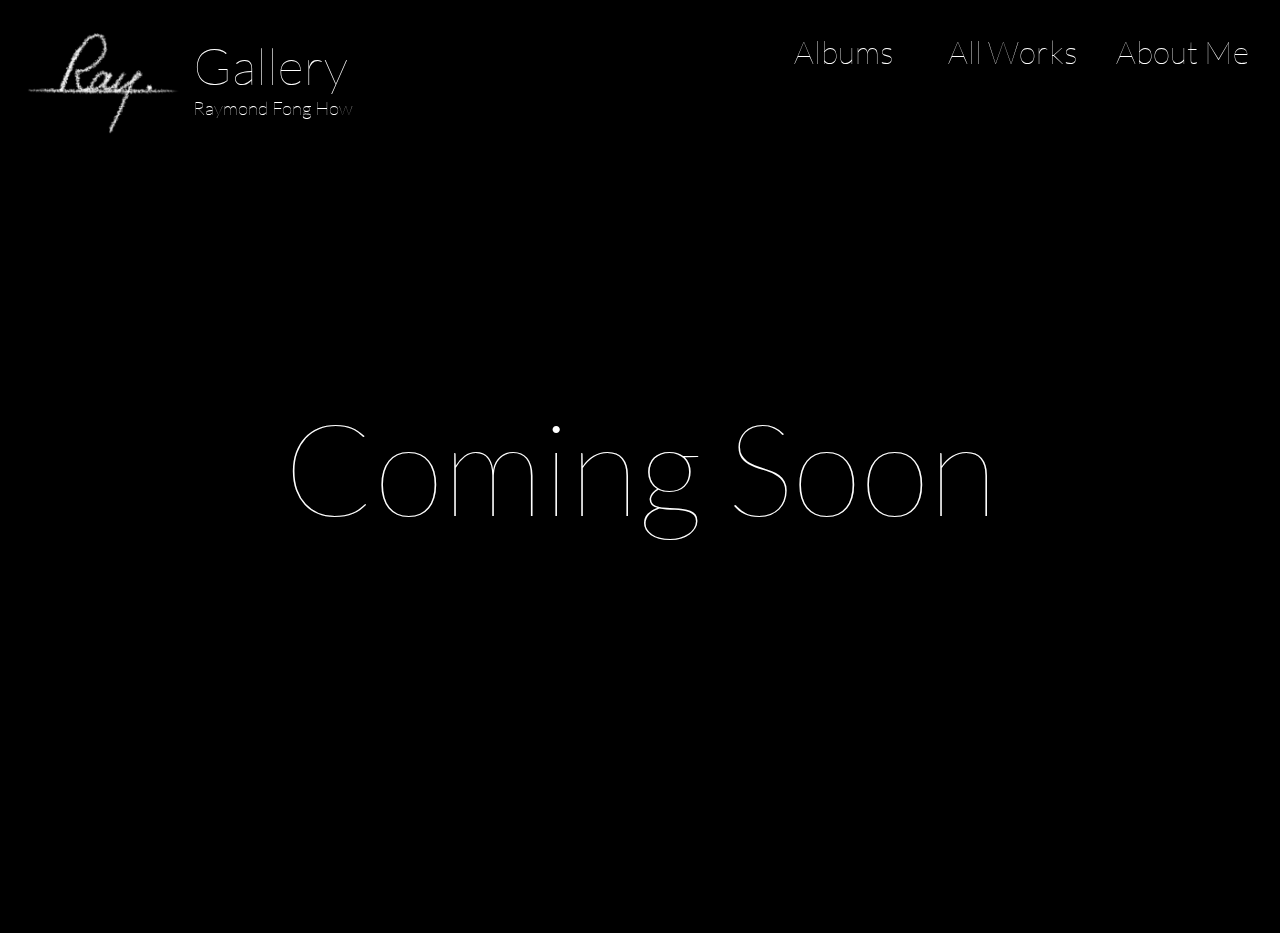
<file: about_me.html>
<!DOCTYPE html>
<html lang="en">
    <head>
        <meta charset="utf-8">
        <meta name="viewport" content="width=device-width, initial-scale=1">
        <title>Gallery - Raymond Fong How</title>

        <!-- <script type="text/javascript" src="assets/js/fading_nav_bar.js"></script> -->

        <!--
            use: <link rel="stylesheet" href="assets/css">
        -->
        <link rel="stylesheet" href="assets/css/style-general.css">
        <link rel="stylesheet" href="assets/css/style-fonts.css">
        <link rel="stylesheet" href="assets/css/style-nav.css">
        <link rel="stylesheet" href="assets/css/style-intro.css">
        <link rel="stylesheet" href="assets/css/style-coming_soon.css">
    </head>
    <body>
        <header>
            <nav class="navbar">
                <a class="brand" href="index.html">
                    <div class="brand_box">
                        <img src="assets/images/common/logo-white.png" alt="LOGO">
                        <div>
                            <p class="title">Gallery</p>
                            <p class="tagline">Raymond Fong How</p>
                        </div>
                    </div>
                </a>
                <a class="nav_opt" href="albums.html">
                    <p>Albums</p>
                </a>
                <a class="nav_opt" href="all_works.html">
                    <p>All Works</p>
                </a>
                <a class="nav_opt" href="about_me.html">
                    <p>About Me</p>
                </a>
            </nav>
        </header>
        <script>
            console.log("hi");
            const navEl = document.querySelector('.navbar');
            console.log(navEl);
            window.addEventListener('scroll', () => {
                if (window. scrollY >= 500) {
                    navEl.classList.add("navbar-scrolled")
                } else if (window. scrollY < 500) {
                    navEl.classList.remove("navbar-scrolled")
                }
            })
        </script>
        <main>
            <section class="coming_soon">
                <p>Coming Soon</p>
            </section>
        </main>
    </body>
</html>
</file>
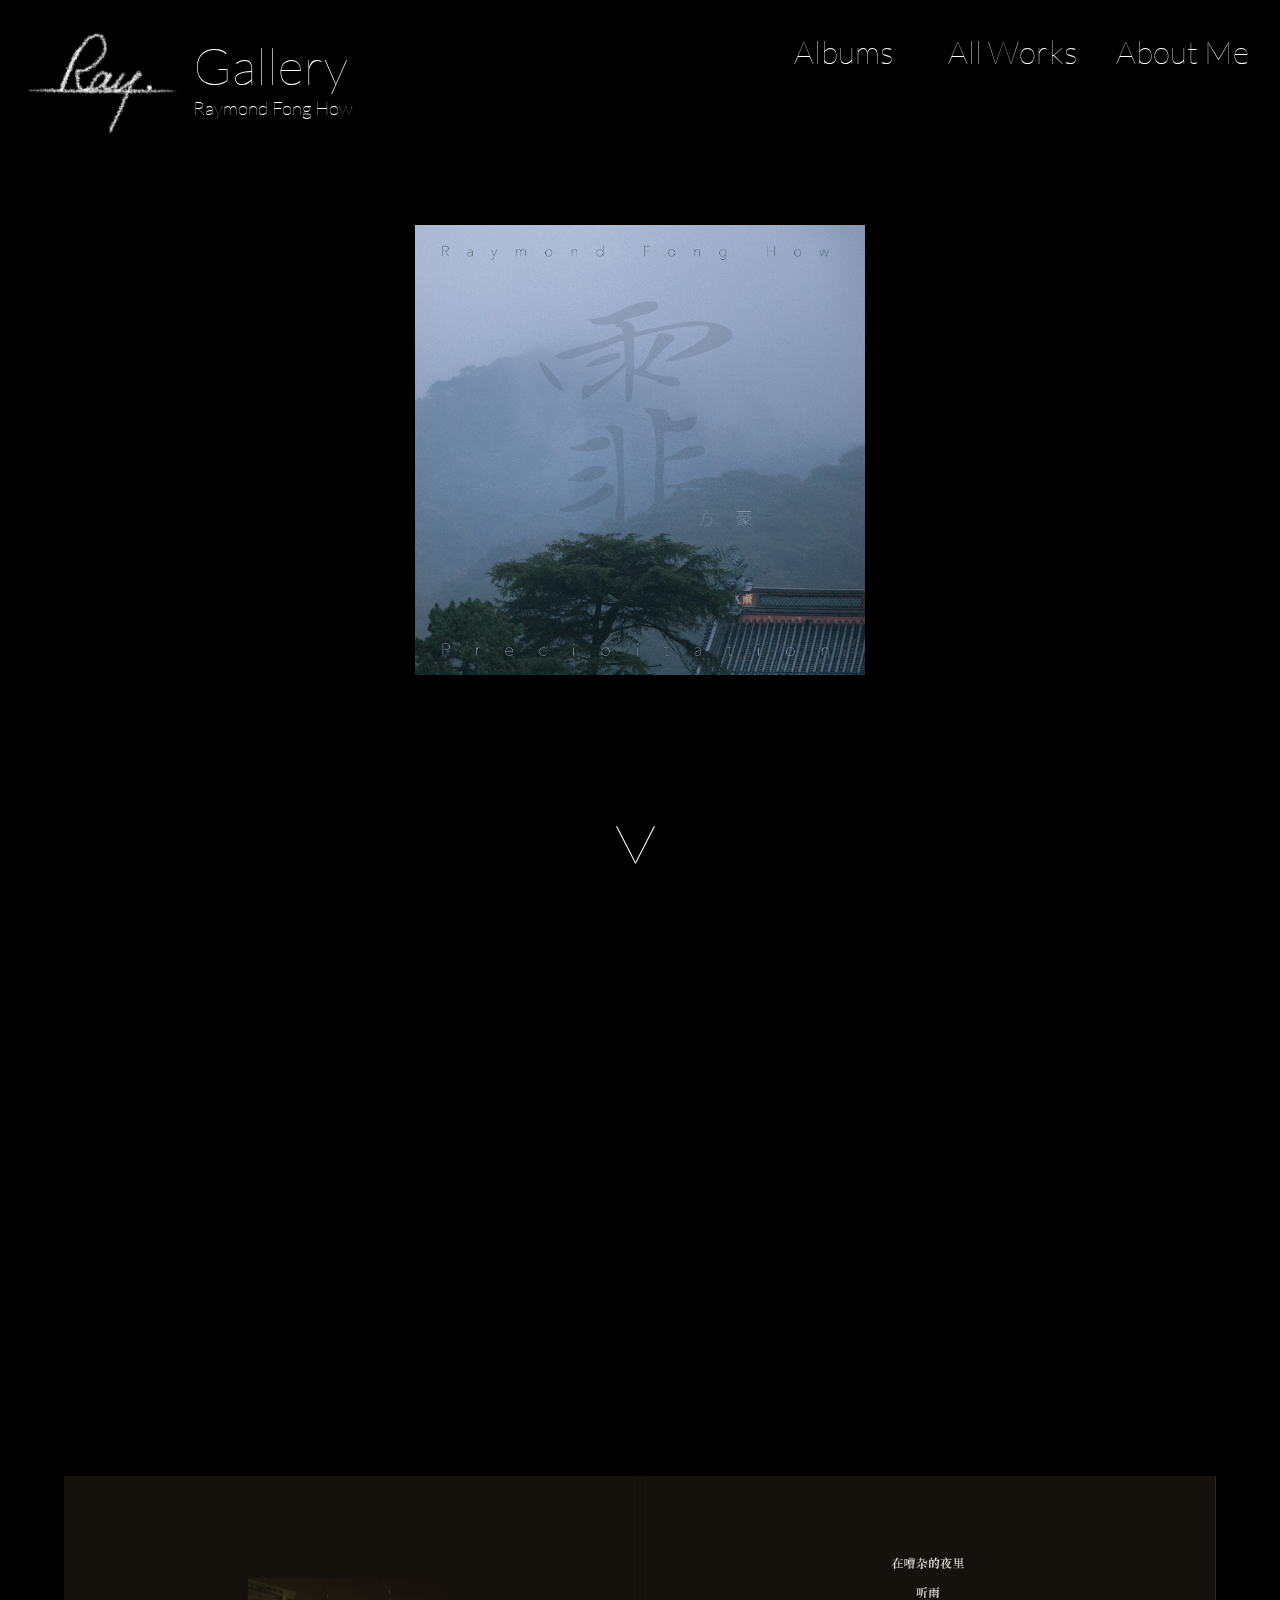
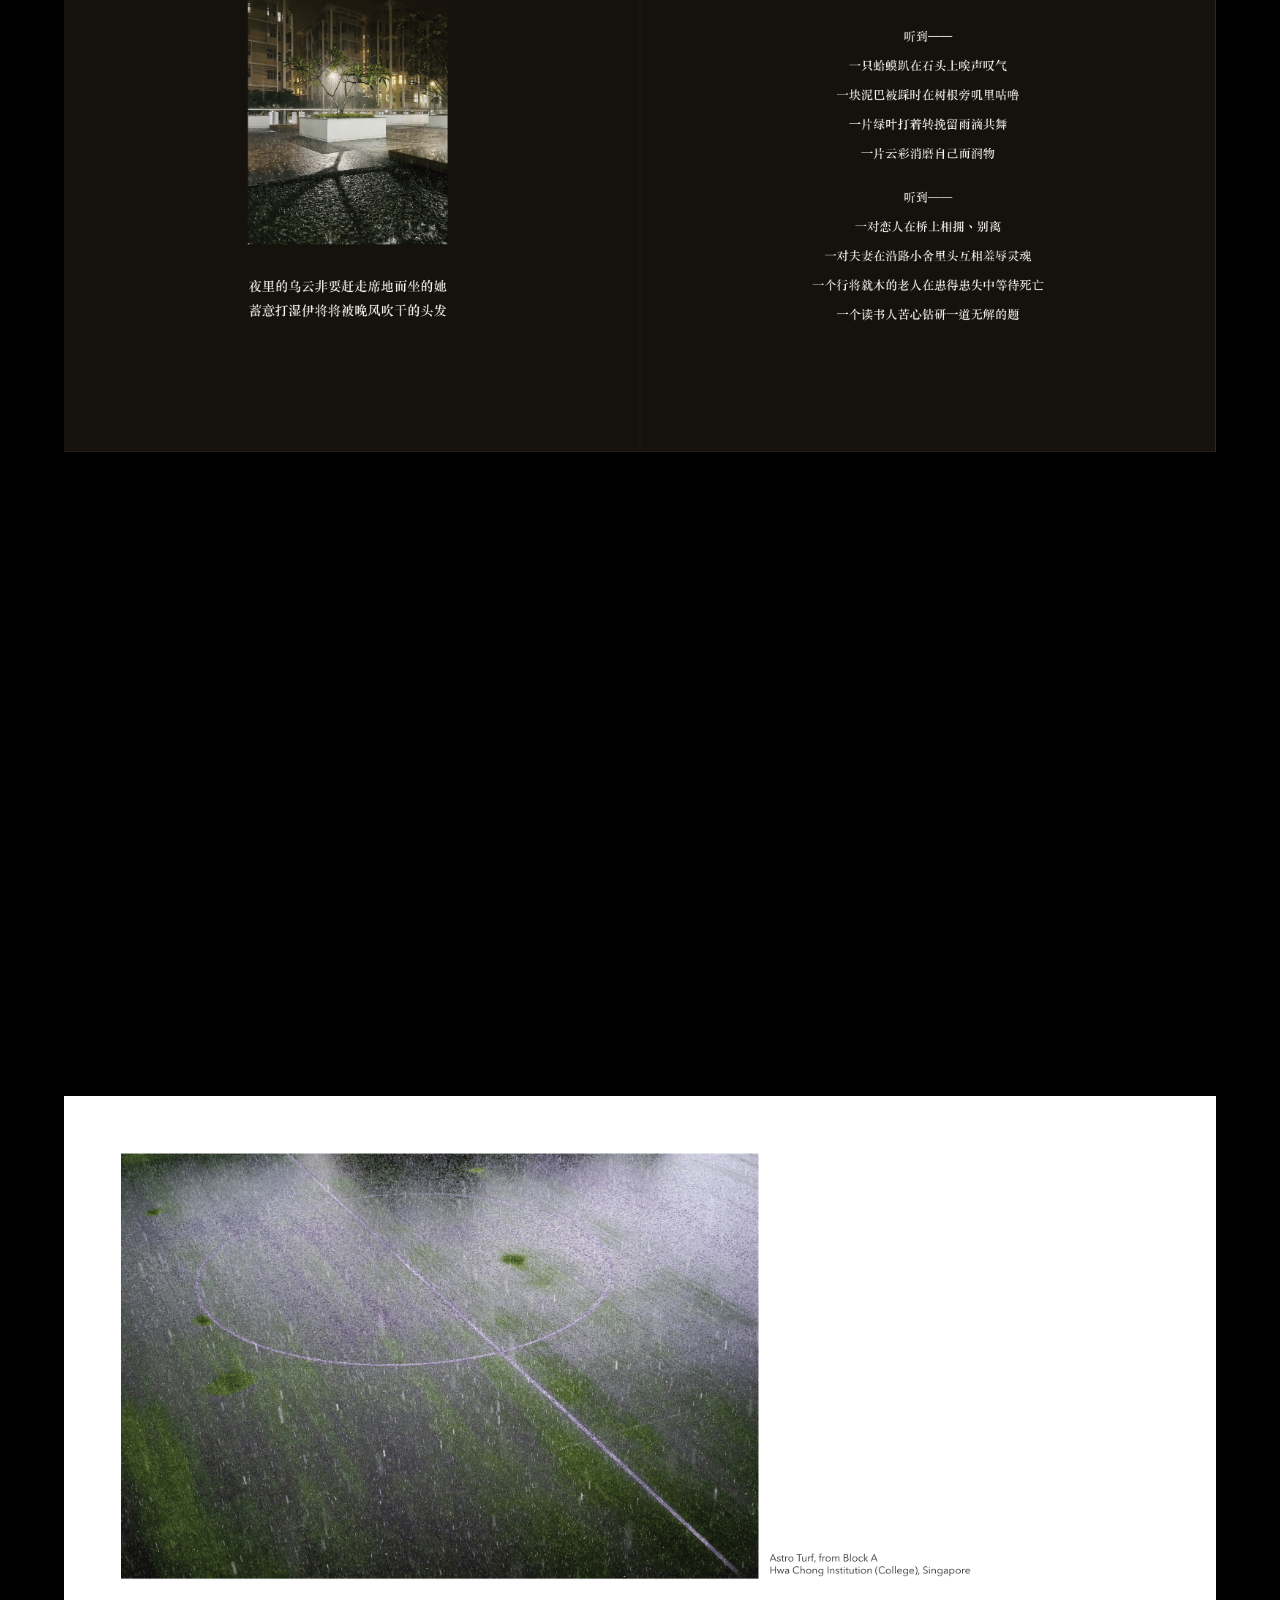
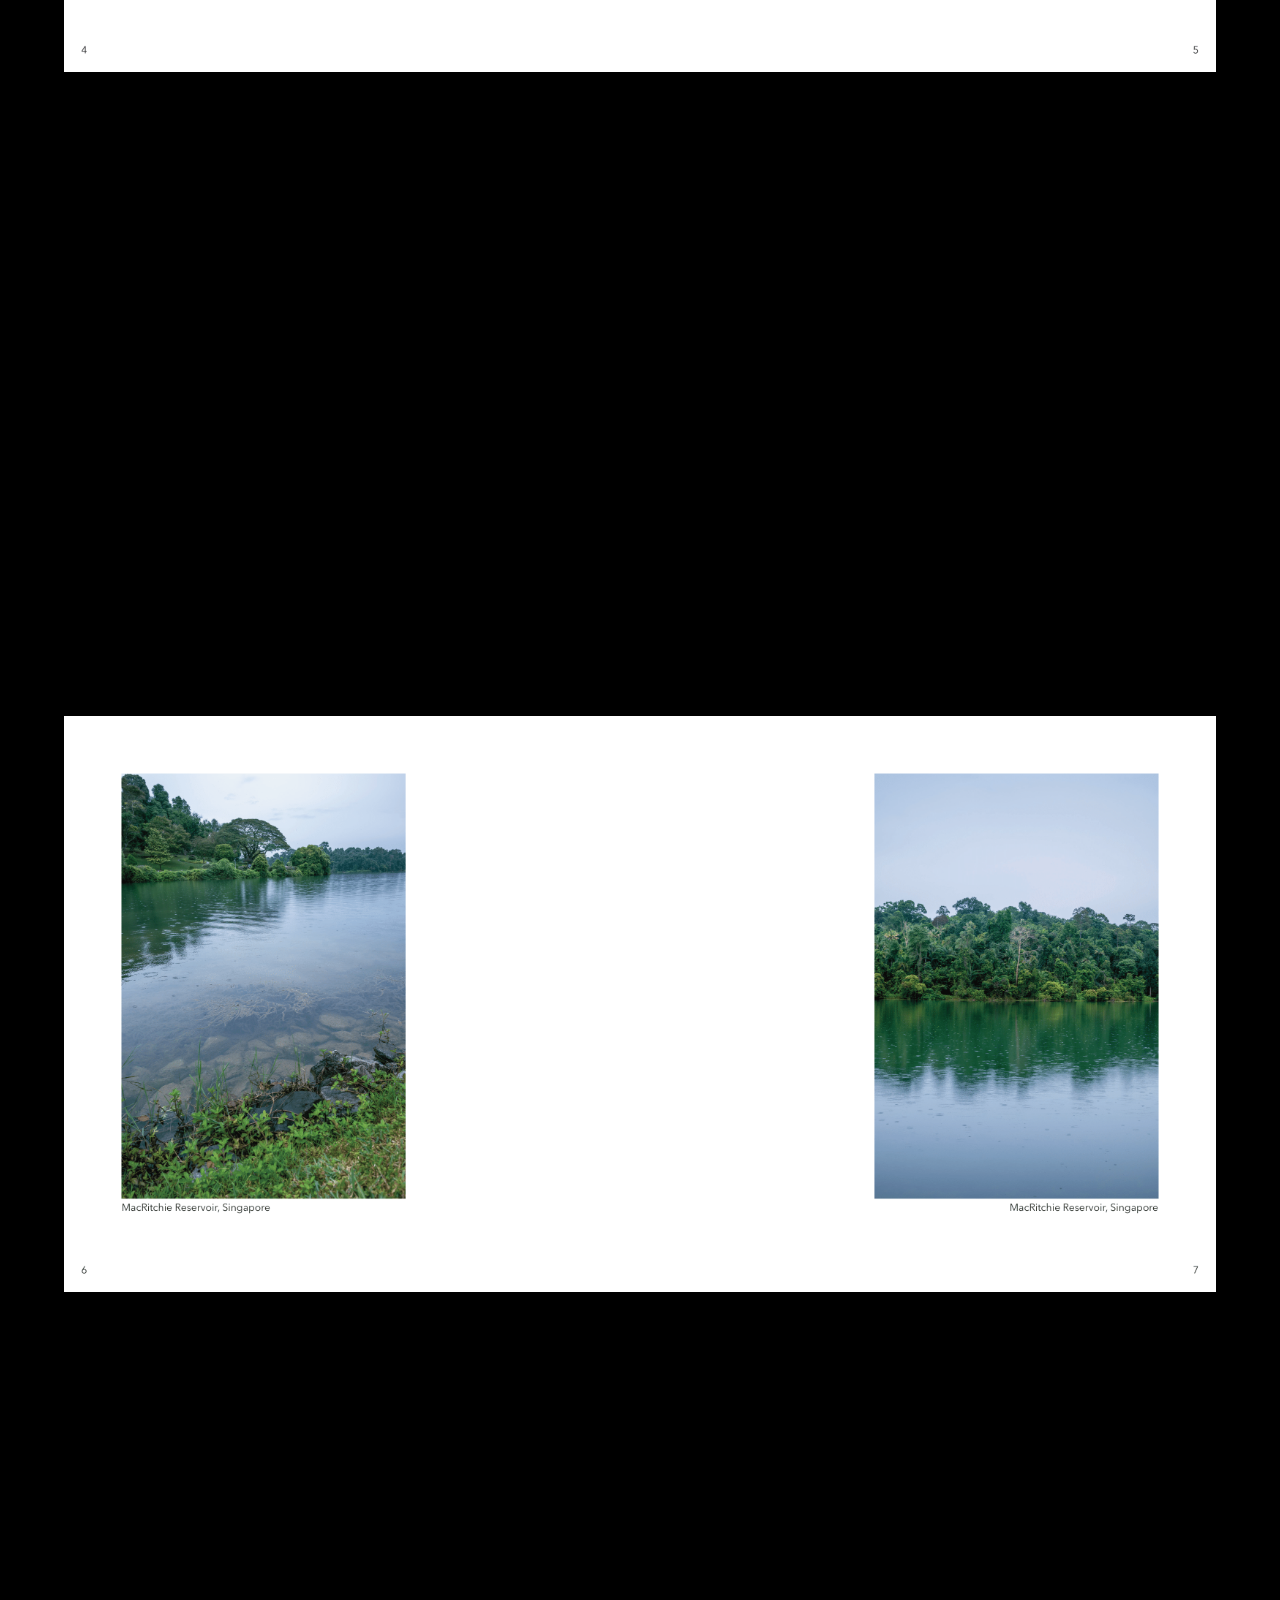
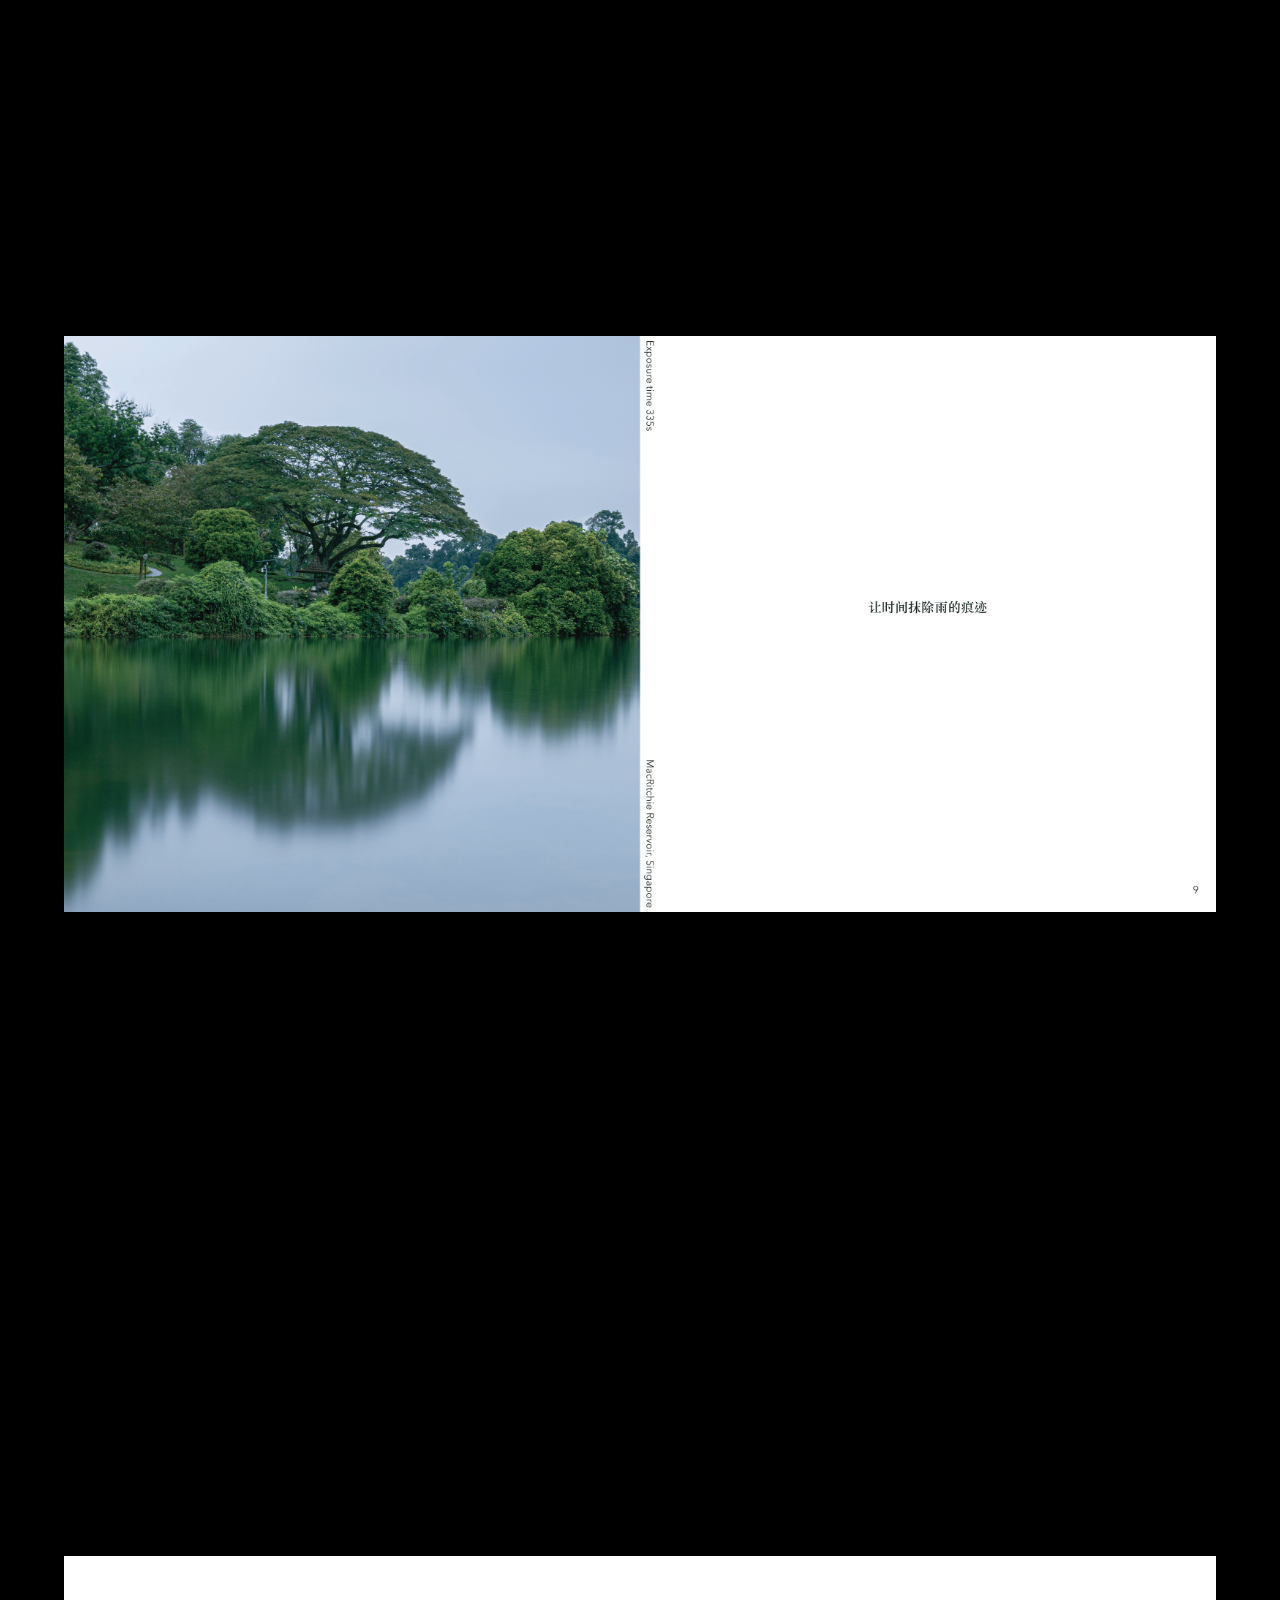
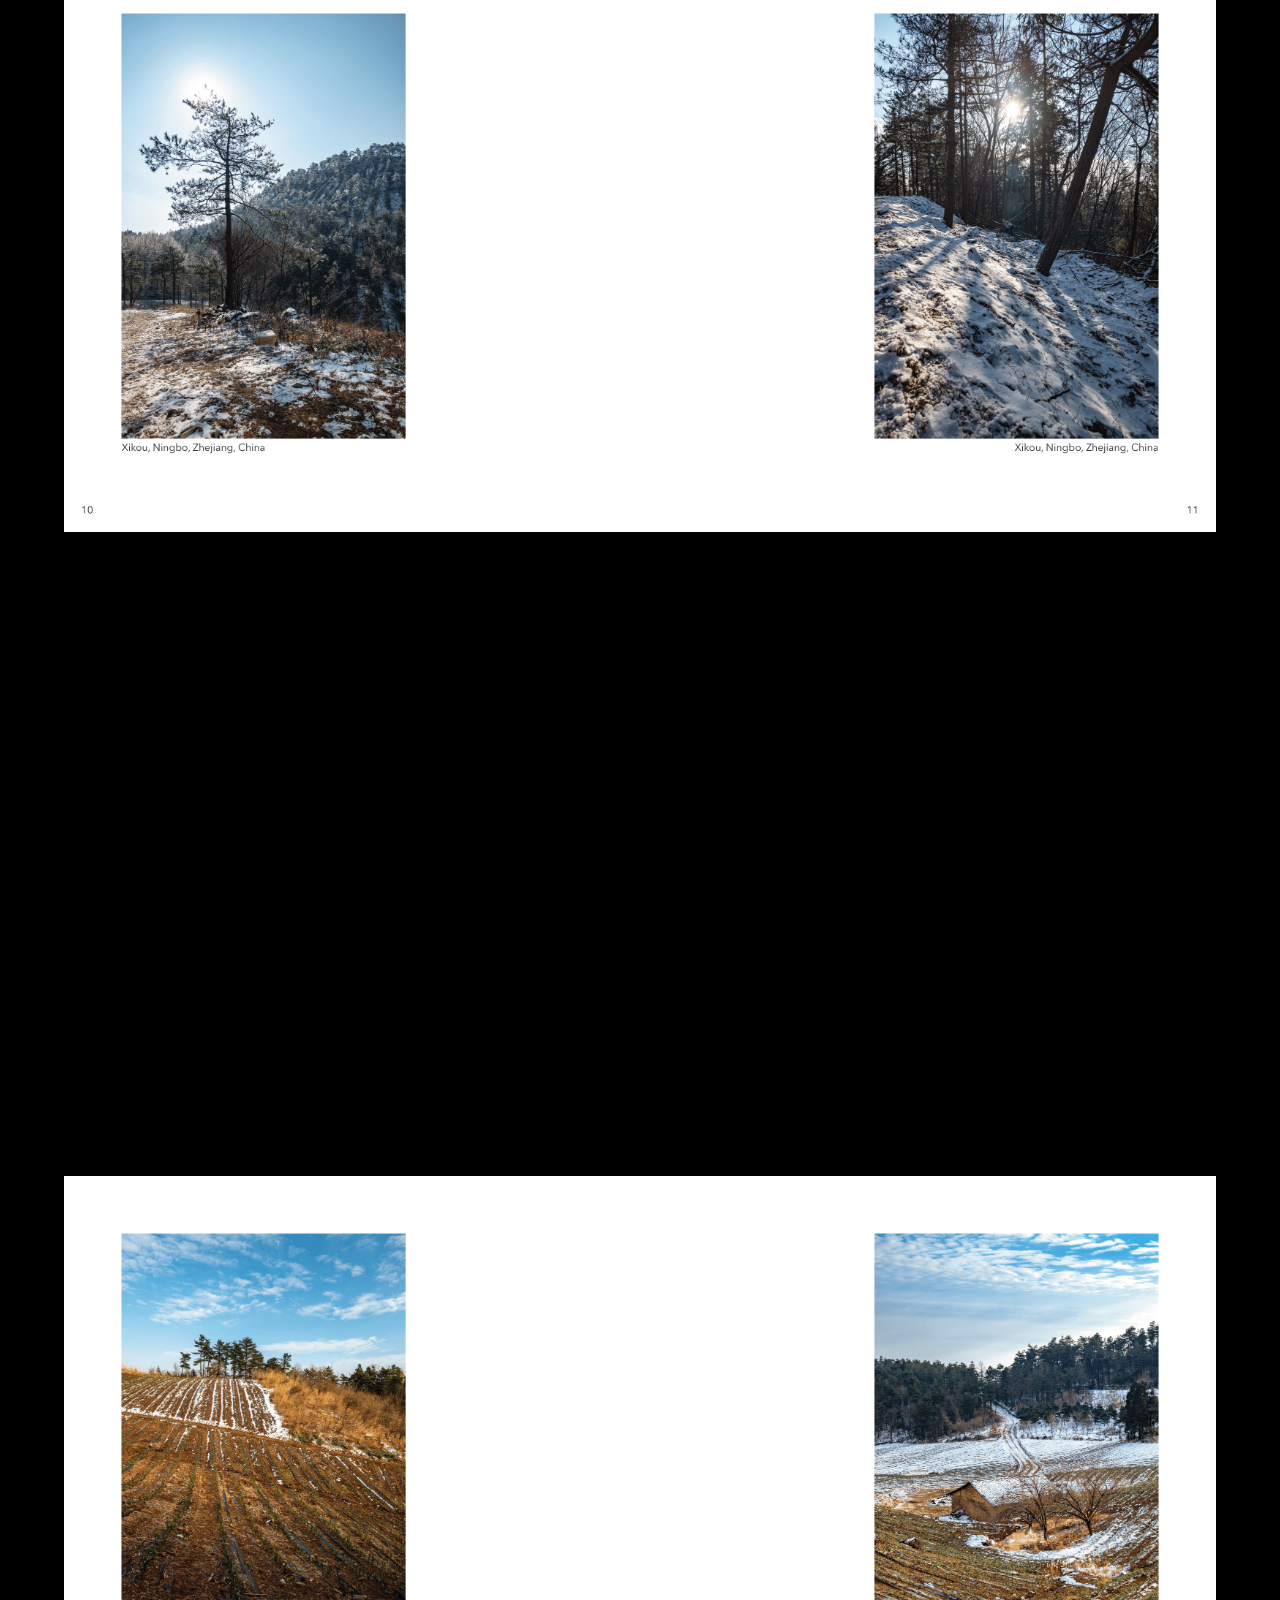
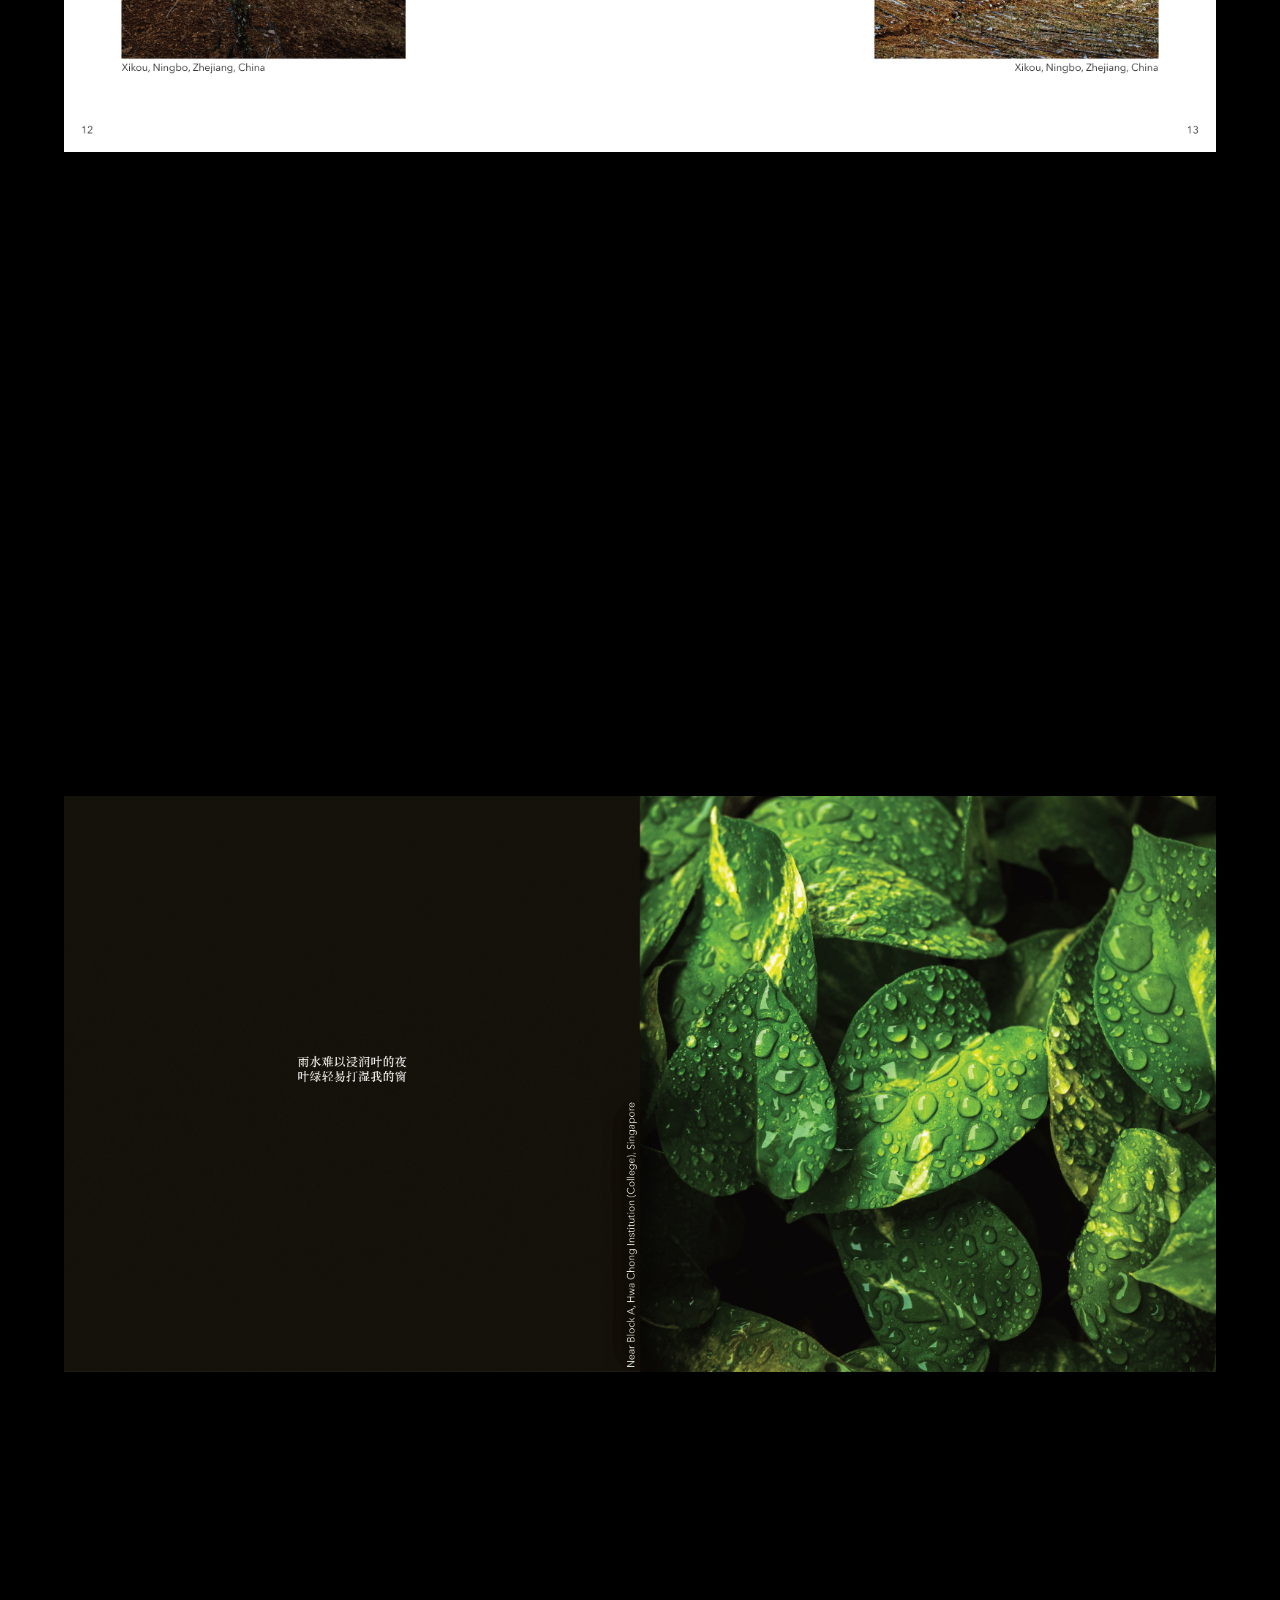
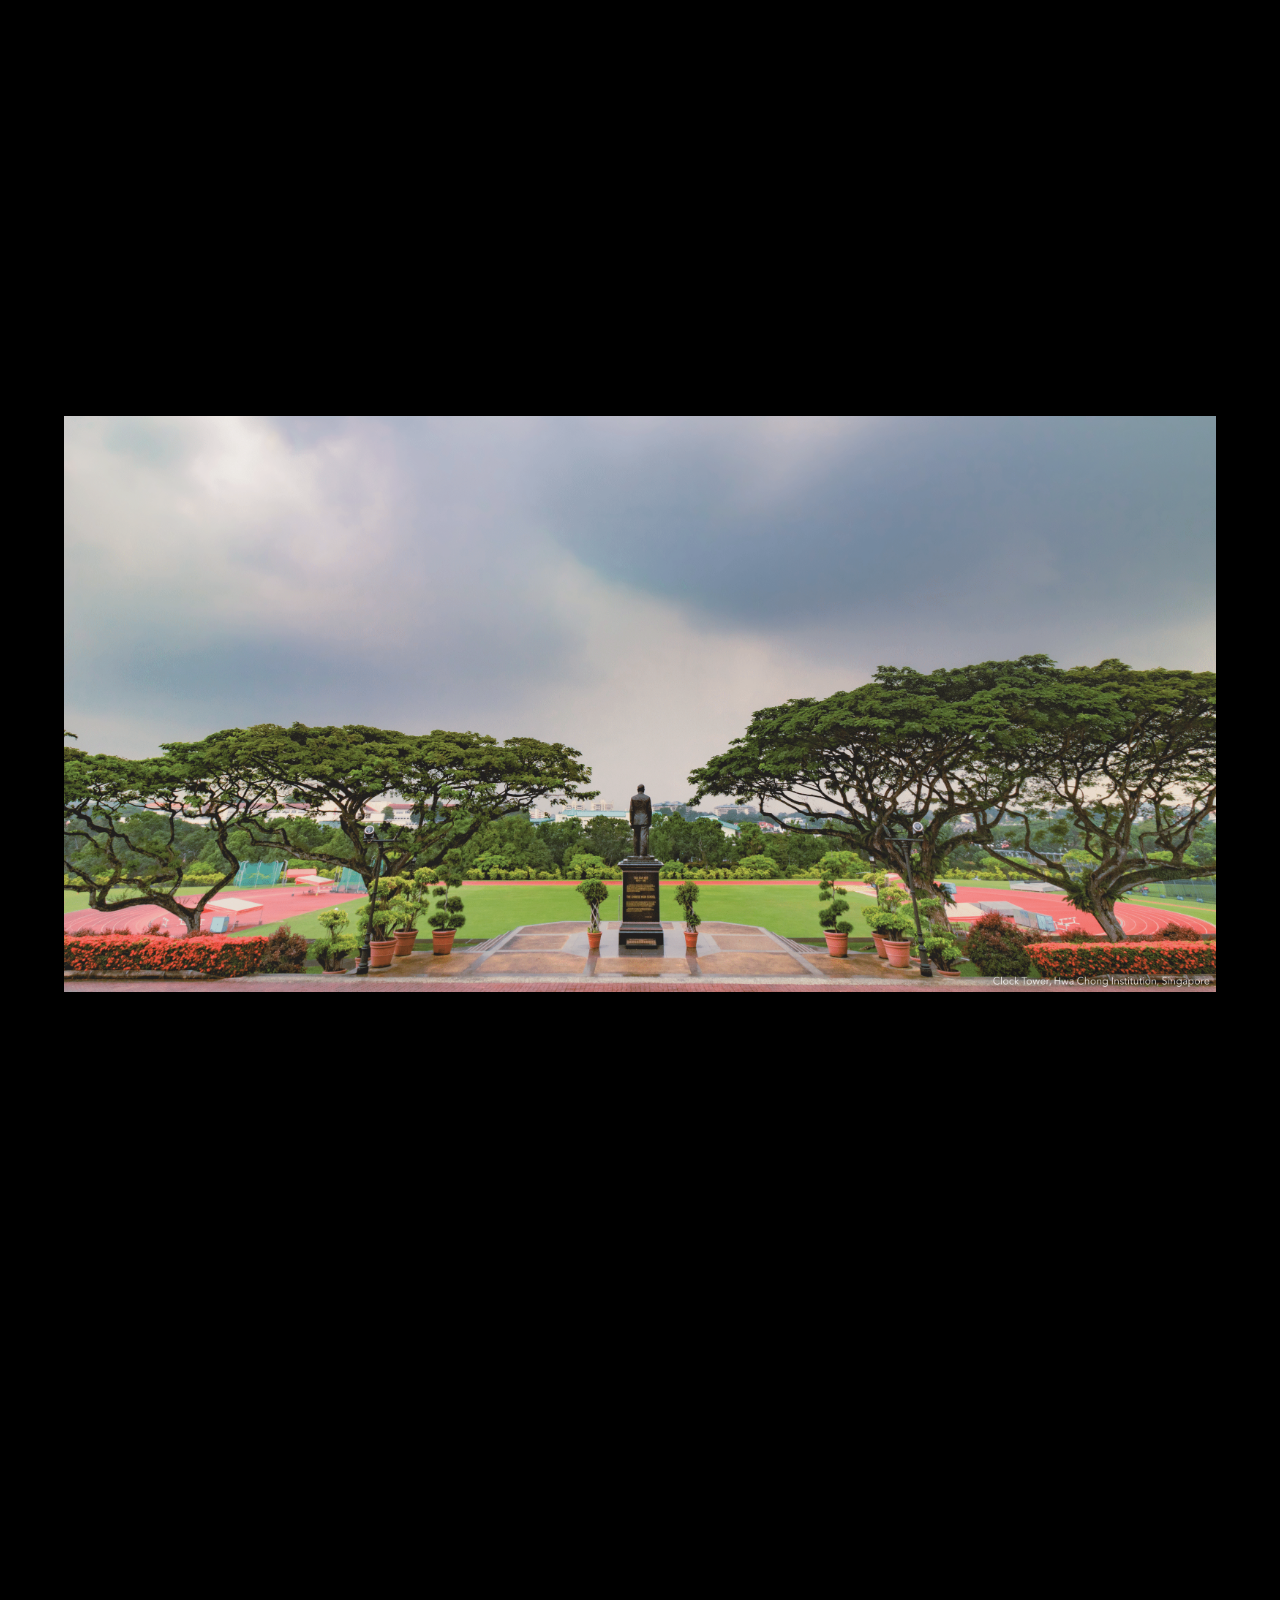
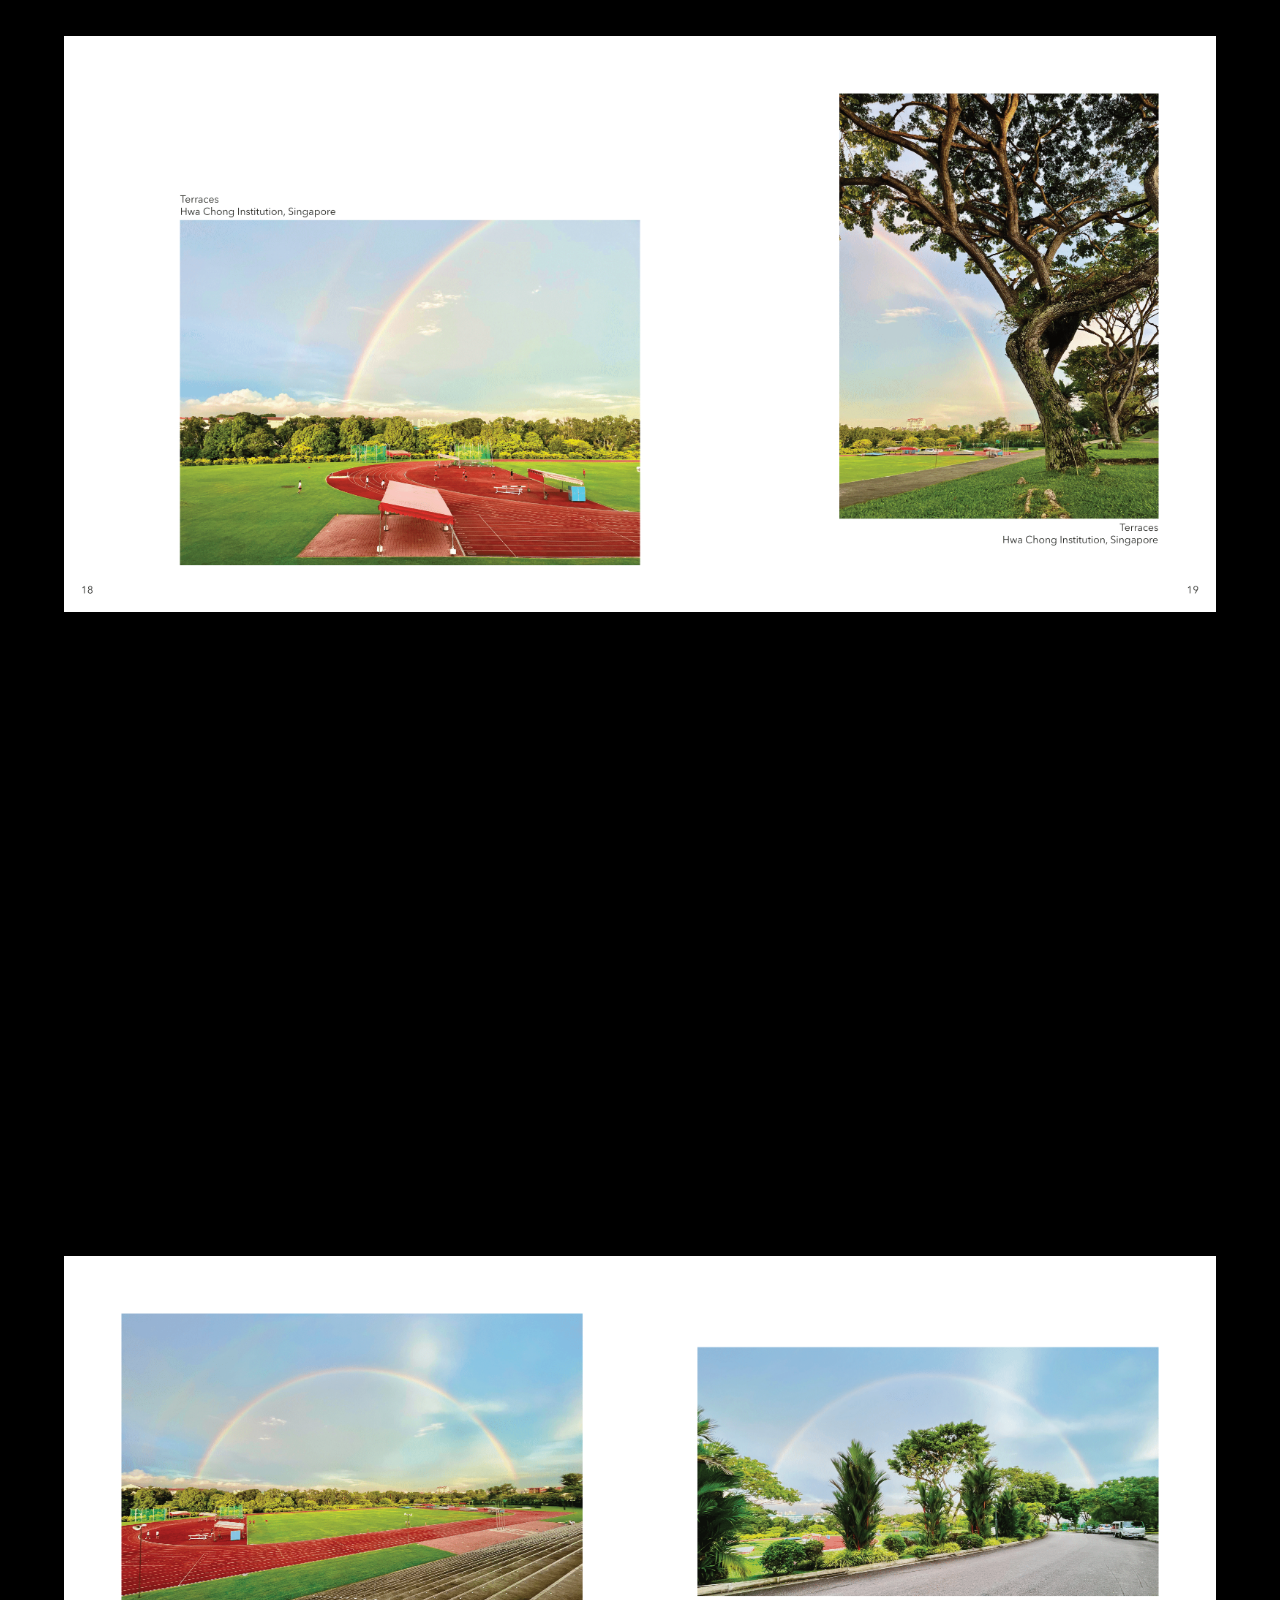
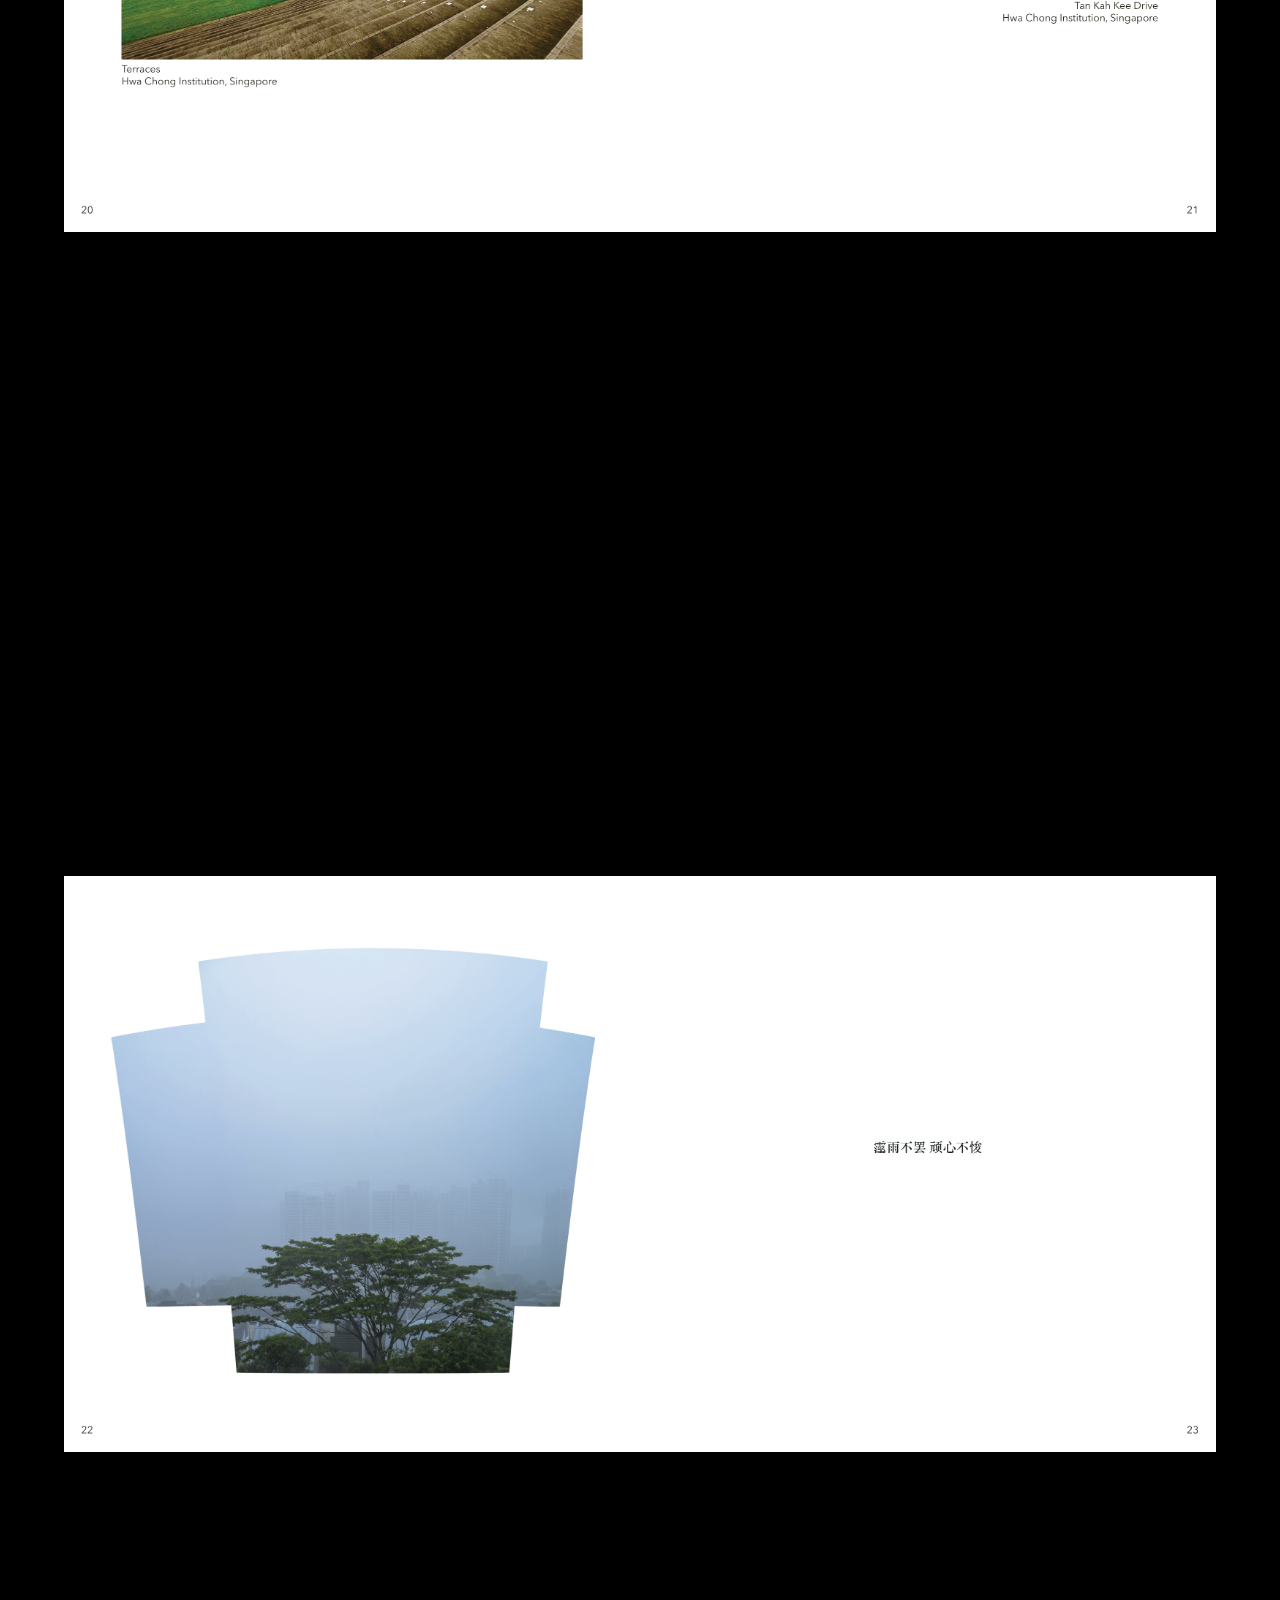
<file: album_pages/precipitation.html>
<!DOCTYPE html>
<html lang="en">
<head>
    <meta charset="utf-8">
    <meta name="viewport" content="width=device-width, initial-scale=1">
    <title>Gallery - Albums</title>

    <!-- <script type="text/javascript" src="assets/js/fading_nav_bar.js"></script> -->

    <!--
        use: <link rel="stylesheet" href="../assets/css">
    -->
    <link rel="stylesheet" href="../assets/css/style-general.css">
    <link rel="stylesheet" href="../assets/css/style-fonts.css">
    <link rel="stylesheet" href="../assets/css/style-nav.css">
    <link rel="stylesheet" href="../assets/css/style-intro.css">
    <link rel="stylesheet" href="../assets/css/style-coming_soon.css">
    <link rel="stylesheet" href="../assets/css/style-albums.css">
    <link rel="stylesheet" href="../assets/css/style-album_page.css">
</head>
<body>
    <header>
        <div class="header_album_cover">
            <img src="../assets/images/albums/Precipitation/Precipitation-01.png" alt="Assembling Pages">
            <p class="scroll_down_symbol">
                <span style="display: inline-block; transform: rotate(90deg);">></span>
            </p>
        </div>
        <nav class="navbar">
            <a class="brand" href="../index.html">
                <div class="brand_box">
                    <img src="../assets/images/common/logo-white.png" alt="LOGO">
                    <div>
                        <p class="title">Gallery</p>
                        <p class="tagline">Raymond Fong How</p>
                    </div>
                </div>
            </a>
            <a class="nav_opt" href="../albums.html">
                <p>Albums</p>
            </a>
            <a class="nav_opt" href="../all_works.html">
                <p>All Works</p>
            </a>
            <a class="nav_opt" href="../about_me.html">
                <p>About Me</p>
            </a>
        </nav>
    </header>
    <script>
        console.log("hi");
        const navEl = document.querySelector('.navbar');
        console.log(navEl);
        window.addEventListener('scroll', () => {
            if (window. scrollY >= 300) {
                navEl.classList.add("navbar-scrolled")
            } else if (window. scrollY < 300) {
                navEl.classList.remove("navbar-scrolled")
            }
        })
    </script>
    <script>
        console.log("hii");
        const bodyEl = document.querySelector('body');
        console.log(bodyEl);
        window.addEventListener('scroll', () => {
            if (window. scrollY >= 1700) {
                bodyEl.classList.add("precip-bg-scrolled")
            } else if (window. scrollY < 1700) {
                bodyEl.classList.remove("precip-bg-scrolled")
            }
        })
    </script>
    <main class="album_main">
        <section class="album_sheet">
            <img src="../assets/images/albums/Precipitation/Precipitation-02.png" alt="Precipitation-02.png">
        </section>
        <section class="album_sheet">
            <img src="../assets/images/albums/Precipitation/Precipitation-03.png" alt="Precipitation-02.png">
        </section>
        <section class="album_sheet">
            <img src="../assets/images/albums/Precipitation/Precipitation-04.png" alt="Precipitation-02.png">
        </section>
        <section class="album_sheet">
            <img src="../assets/images/albums/Precipitation/Precipitation-05.png" alt="Precipitation-02.png">
        </section>
        <section class="album_sheet">
            <img src="../assets/images/albums/Precipitation/Precipitation-06.png" alt="Precipitation-02.png">
        </section>
        <section class="album_sheet">
            <img src="../assets/images/albums/Precipitation/Precipitation-07.png" alt="Precipitation-02.png">
        </section>
        <section class="album_sheet">
            <img src="../assets/images/albums/Precipitation/Precipitation-08.png" alt="Precipitation-02.png">
        </section>
        <section class="album_sheet">
            <img src="../assets/images/albums/Precipitation/Precipitation-09.png" alt="Precipitation-02.png">
        </section>
        <section class="album_sheet">
            <img src="../assets/images/albums/Precipitation/Precipitation-10.png" alt="Precipitation-02.png">
        </section>
        <section class="album_sheet">
            <img src="../assets/images/albums/Precipitation/Precipitation-11.png" alt="Precipitation-02.png">
        </section>
        <section class="album_sheet">
            <img src="../assets/images/albums/Precipitation/Precipitation-12.png" alt="Precipitation-02.png">
        </section>
        <!-- <section class="album_sheet">
            <img src="../assets/images/albums/Precipitation/Precipitation-13.png" alt="Precipitation-02.png">
        </section> -->
    </main>
</body>
</html>
</file>
<file: assets/css/style-general.css>
body {
    background-color: rgb(0, 0, 0);

    color: white;
    font-family: Lato;
    font-weight: 100;
    font-style: normal;

    transition: all 1.0s;
}

.header_image {
    position: absolute;
    top: 0;
    bottom: 0;
    left: 0;
    right: 0;

    padding: 0;
    align-items: center;
    justify-content: center;

    z-index: 0;
}

.header_image_half {
    position: absolute;
    top: 0;
    bottom: 50%;
    left: 0;
    right: 0;

    padding: 0;
    align-items: center;
    justify-content: center;

    z-index: 0;
}

.header_image img {
    width: 100%;
    height: 100%;
    object-fit: cover;
}

.header_image_half img {
    width: 100%;
    height: 100%;
    object-fit: cover;

    padding: 0px;
}

.index_main {
    position: absolute;
    top: 100%;
    bottom: 0;
    left: 0;
    right: 0;
}

a {
    color: white;
}
</file>
<file: assets/css/style-fonts.css>
/* Font - Lato */
@font-face {
    font-family: Lato;
    src: url("../fonts/Lato/Lato-Black.ttf");
    font-weight: 800 900 1000;
    font-style: normal;
}
@font-face {
    font-family: Lato;
    src: url("../fonts/Lato/Lato-Bold.ttf");
    font-weight: 600 700;
    font-style: normal;
}
@font-face {
    font-family: Lato;
    src: url("../fonts/Lato/Lato-Regular.ttf");
    font-weight: 400 500 normal;
    font-style: normal;
}
@font-face {
    font-family: Lato;
    src: url("../fonts/Lato/Lato-Light.ttf");
    font-weight: 300;
    font-style: normal;
}
@font-face {
    font-family: Lato;
    src: url("../fonts/Lato/Lato-Thin.ttf");
    font-weight: 100 200;
    font-style: normal;
}
</file>
<file: assets/css/style-nav.css>
.navbar {
    display: flex;
    flex-direction: row;
    align-items: center;
    justify-content: space-between;
    position: fixed;
    background-color: rgba(0,0,0,0.0);
    top: 0;
    height: 6vw;
    left: 0;
    right: 0;

    padding-right: 1vw;
    margin-top: 1vw;

    transition: all 0.5s;

    z-index: 100;
}

.navbar-scrolled {
    opacity: 0;
}

.nav_opt {
    flex: 15;

    color: white;
    font-style: normal;
    text-decoration: none;
    text-align: center;
    border-width: 0;
    font-size: 2.5vw;
    text-shadow: 1px 1px 2px rgba(0,0,0,1);

    border-radius: 0px;

    transition: all 0.25s;
}

.nav_opt:hover {
    background-color: rgba(255,255,255,0.2);
}

.brand {
    display: flex;
    align-items: center;
    justify-items: left;

    color: white;
    font-style: normal;
    text-decoration: none;
    border-width: 0;
    font-size: 150%;
    text-shadow: 1px 1px 2px rgba(0,0,0,1);

    height: 100%;
    padding-top: 5vw;
    padding-left: 2vw;
    flex: 65;
}

.brand_box img {
    flex: 5;
    height: 8vw;
    min-height: 0px;
    object-fit: contain;
    padding: 0% 0%;

    filter: drop-shadow(1px 1px 2px #000000);
}

.brand_box {
    display: flex;
    align-items: center;
    justify-items: left;
    height: 100%;
}

.brand_box div {
    display: flex;
    flex-direction: column;
    justify-content: center;
    padding-left: 1vw;
}

nav .brand .brand_box .title {
    flex: 1;
    font-weight: 100;
    font-style: normal;
    font-size: 4vw;
    margin: 0% 0%;

    padding-bottom: 0vw;
}

nav .brand .brand_box .tagline {
    flex: 1;
    font-size: 1.46vw;
    margin: 0% 0%;
    padding-bottom: 1vw;
}
</file>
<file: assets/css/style-intro.css>
.intro {
    display: flex;
    align-items: center;
    justify-content: space-between;
    height: 50vw;
    width: 80%;
    padding: 0% 10%;
}

.my_photo {
    flex: 4;
}

.my_photo img {
    width: 90%;
    object-fit: contain;
}

.my_intro_text {
    display: flex;
    flex-direction: column;
    flex: 5;
    font-size: 2vw;
}

.my_intro_title p {
    flex: 1;
    font-weight: 900;
    font-size: 4vw;
    margin: 0;
}

.my_intro_bio p {
    text-align: justify;
    margin: 2% 0%;
}
</file>
<file: assets/css/style-coming_soon.css>
.coming_soon {
    font-size: 10vw;
    color: rgb(255, 255, 255);
    text-align: center;
    padding: 20% 15% 20% 15%;
}
</file>
<file: assets/css/style-albums.css>
.albums {
    position: absolute;
    top: 50%;
    bottom: auto;
    margin-left: 10%;
    margin-right: 10%;
}

.albums_heading {
    height: 25vw;
    font-size: 8vw;
    text-align: center;
}

.album_info {
    margin-top: 10%;
    margin-bottom: 30%;
}

.album_header {
    font-weight: 900;
    font-size: 5vw;
    font-style: italic;

    margin: 0vw 0vw;
}

.album_intro {
    font-size: 2vw;
    text-align: justify;

    margin: 0vw 0vw;
}

.album_intro p {
    margin: 1vw 0vw;
}
</file>
<file: assets/css/style-album_page.css>
.header_album_cover {
    position: absolute;
    top: 25%;
    bottom: 25%;
    left: 25%;
    right: 25%;

    padding: 0;
    align-items: center;
    justify-content: center;

    z-index: 0;
}

.header_album_cover img {
    width: 100%;
    height: 100%;
    object-fit: contain;
    transition: all 0.5s;
}

.header_album_cover img:hover {
    width: 102%;
    height: 102%;
    filter: drop-shadow(0px 0px 100px rgb(201, 233, 255));
}

.precip-bg-scrolled {
    background-color: rgb(240, 240, 240);
}

.album_main {
    position: absolute;
    top: 100%;
    bottom: 0;
    left: 0;
    right: 0;
    margin-top: 20vw;
}

.album_sheet {
    width: 100%;
    padding: 25% 0%;
}

.album_sheet img {
    width: 90%;
    margin: 0% 5%;
    object-fit: contain;
}

.scroll_down_symbol {
    display: block;
    text-align: center;
    height: 25vw;
    font-size: 8vw;
}
</file>
